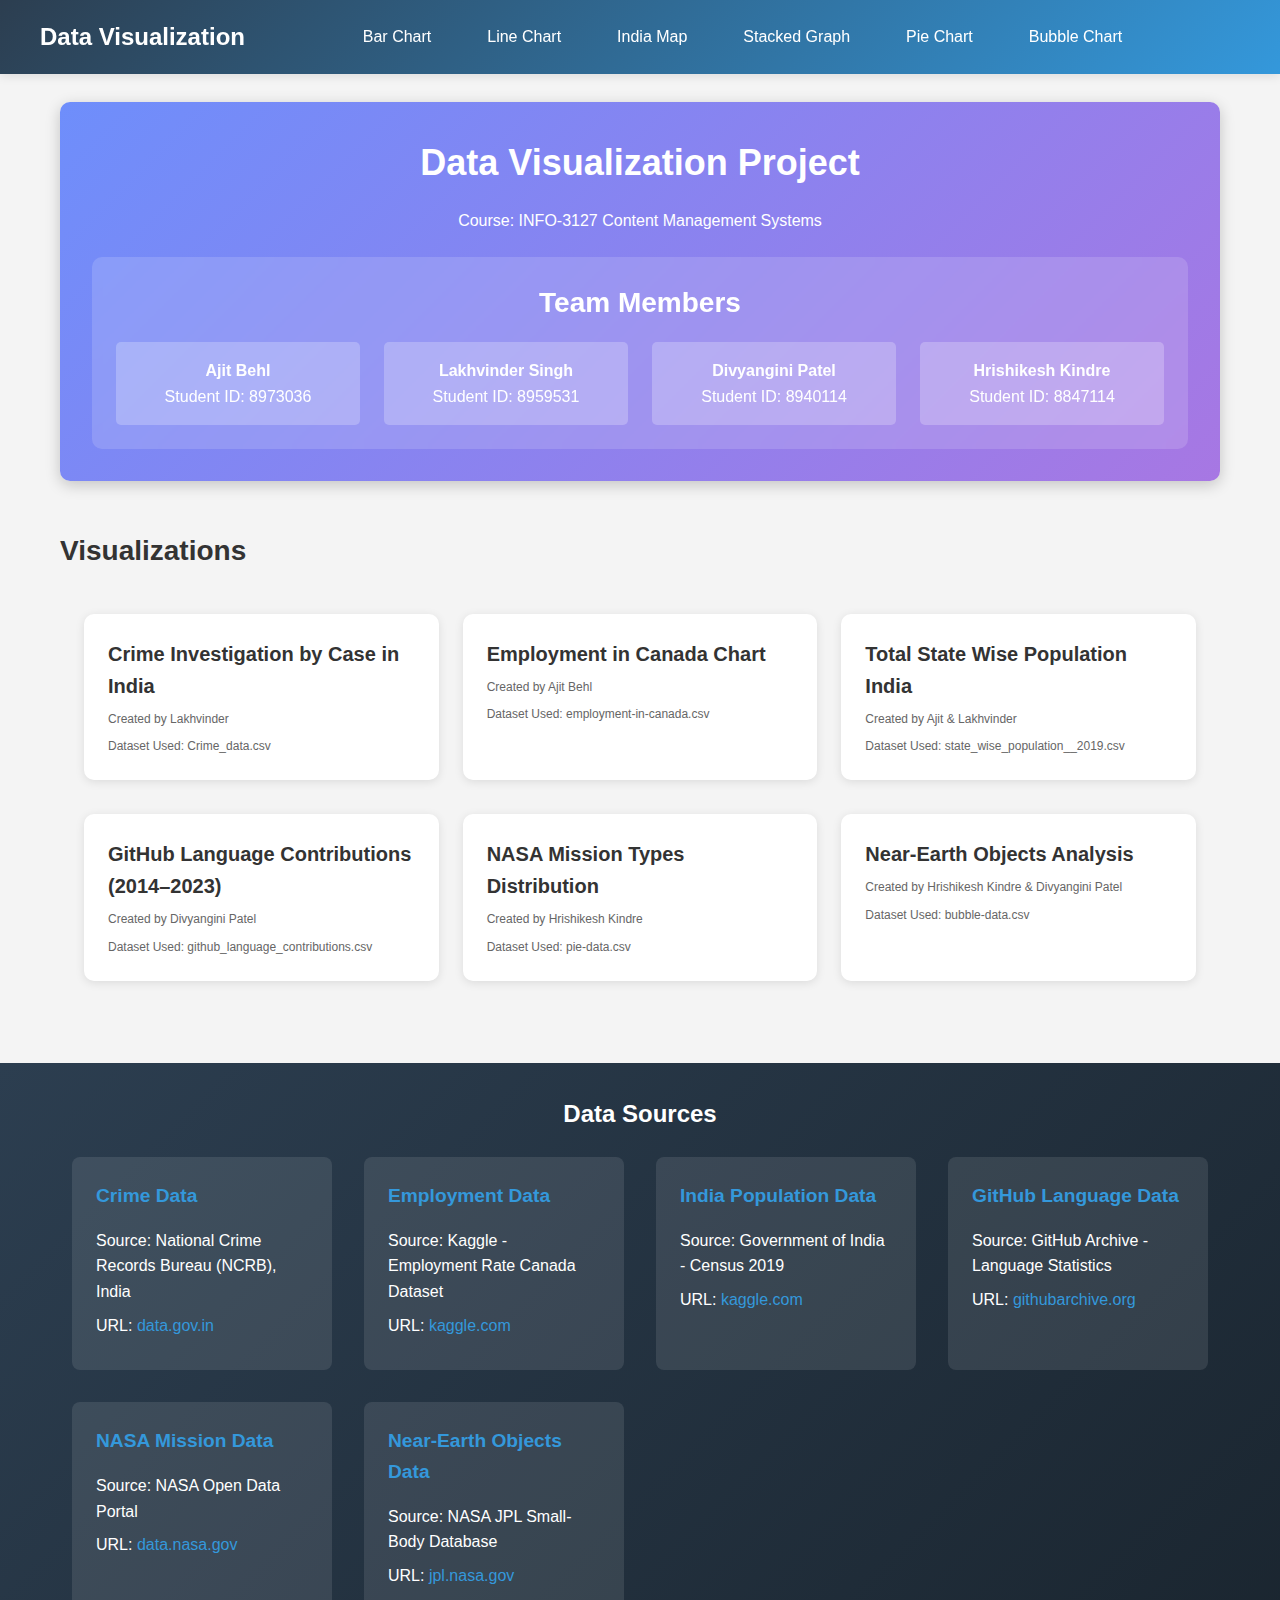
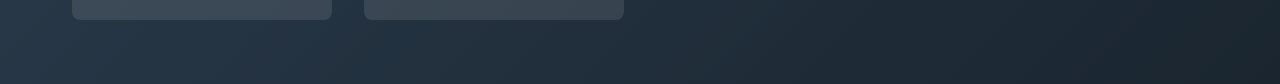
<file: index.html>
<!DOCTYPE html>
<html lang="en">
  <head>
    <meta charset="UTF-8" />
    <meta name="viewport" content="width=device-width, initial-scale=1.0" />
    <title>Data Visualization Project</title>
    <link rel="stylesheet" href="./css/styles.css" />

  <body>
    <!-- Top Navigation -->
    <nav class="top-nav">
      <div class="nav-container">
        <a href="index.html" class="logo">Data Visualization</a>
        <div class="nav-links">
          <a href="bar-chart.html">Bar Chart</a>
          <a href="line-chart.html">Line Chart</a>
          <a href="india-map.html">India Map</a>
          <a href="stacked-graph.html">Stacked Graph</a>
          <a href="pie-chart.html">Pie Chart</a>
          <a href="bubble-chart.html">Bubble Chart</a>
        </div>
        <div class="burger-menu">
          <span></span>
          <span></span>
          <span></span>
        </div>
      </div>
    </nav>

    <div class="container">
      <!-- Banner Section -->
      <section class="banner">
        <div class="banner-content">
          <h1>Data Visualization Project</h1>
          <div class="course-info">
            <p>Course: INFO-3127 Content Management Systems</p>
          </div>
          <div class="team-info">
            <h2>Team Members</h2>
            <div class="team-members">
              <div class="member">
                <p><strong>Ajit Behl</strong></p>
                <p>Student ID: 8973036</p>
              </div>
              <div class="member">
                <p><strong>Lakhvinder Singh</strong></p>
                <p>Student ID: 8959531</p>
              </div>
              <div class="member">
                <p><strong>Divyangini Patel</strong></p>
                <p>Student ID: 8940114</p>
              </div>
              <div class="member">
                <p><strong>Hrishikesh Kindre</strong></p>
                <p>Student ID: 8847114</p>
              </div>
            </div>
          </div>
        </div>
      </section>

      <!-- Visualizations Section -->
      <section class="visualizations-section">
        <h2>Visualizations</h2>
        <div class="nav-grid">
          <a href="bar-chart.html" class="nav-item">
            <h3>Crime Investigation by Case in India</h3>
            <small>Created by Lakhvinder</small>
            <small>Dataset Used: Crime_data.csv</small>
          </a>
          <a href="line-chart.html" class="nav-item">
            <h3>Employment in Canada Chart</h3>
            <small>Created by Ajit Behl</small>
            <small>Dataset Used: employment-in-canada.csv</small>
          </a>
          <a href="india-map.html" class="nav-item">
            <h3>Total State Wise Population India</h3>
            <small>Created by Ajit & Lakhvinder</small>
            <small>Dataset Used: state_wise_population__2019.csv</small>
          </a>
          <a href="stacked-graph.html" class="nav-item">
            <h3>GitHub Language Contributions (2014–2023)</h3>
            <small>Created by Divyangini Patel</small>
            <small>Dataset Used: github_language_contributions.csv</small>
          </a>
          <a href="pie-chart.html" class="nav-item">
            <h3>NASA Mission Types Distribution</h3>
            <small>Created by Hrishikesh Kindre</small>
            <small>Dataset Used: pie-data.csv</small>
          </a>
          <a href="bubble-chart.html" class="nav-item">
            <h3>Near-Earth Objects Analysis</h3>
            <small>Created by Hrishikesh Kindre & Divyangini Patel</small>
            <small>Dataset Used: bubble-data.csv</small>
          </a>
        </div>
      </section>
    </div>

    <!-- Footer with Data Source Acknowledgments -->
    <footer class="footer">
        <div class="footer-content">
            <h3>Data Sources</h3>
            <div class="data-sources">
                <div class="source-item">
                    <h4>Crime Data</h4>
                    <p>Source: National Crime Records Bureau (NCRB), India</p>
                    <p>URL: <a href="https://www.data.gov.in/resource/crime-head-wise-police-disposal-ipc-crime-cases-crime-head-wise-during-2019" target="_blank">data.gov.in</a></p>
                </div>
                <div class="source-item">
                    <h4>Employment Data</h4>
                    <p>Source: Kaggle - Employment Rate Canada Dataset</p>
                    <p>URL: <a href="https://www.kaggle.com/datasets/ortizmacleod/employment-rate-canada" target="_blank">kaggle.com</a></p>
                </div>
                <div class="source-item">
                    <h4>India Population Data</h4>
                    <p>Source: Government of India - Census 2019</p>
                    <p>URL: <a href="https://www.kaggle.com/datasets/sureshraj256/india-state-population" target="_blank">kaggle.com</a></p>
                </div>
                <div class="source-item">
                    <h4>GitHub Language Data</h4>
                    <p>Source: GitHub Archive - Language Statistics</p>
                    <p>URL: <a href="https://www.githubarchive.org/" target="_blank">githubarchive.org</a></p>
                </div>
                <div class="source-item">
                    <h4>NASA Mission Data</h4>
                    <p>Source: NASA Open Data Portal</p>
                    <p>URL: <a href="https://data.nasa.gov/" target="_blank">data.nasa.gov</a></p>
                </div>
                <div class="source-item">
                    <h4>Near-Earth Objects Data</h4>
                    <p>Source: NASA JPL Small-Body Database</p>
                    <p>URL: <a href="https://ssd.jpl.nasa.gov/sbdb_query.cgi" target="_blank">jpl.nasa.gov</a></p>
                </div>
            </div>
            
        </div>
    </footer>

    <script src="./js/burgerMenu.js"></script>
  </body>
</html>
</file>
<file: css/styles.css>
/* ===== VARIABLES ===== */
:root {
	--primary-color: #007BFF;
	--secondary-color: #6e8efb;
	--accent-color: #a777e3;
	--text-color: #333;
	--text-light: #666;
	--white: #ffffff;
	--shadow-sm: 0 2px 10px rgba(0, 0, 0, 0.1);
	--shadow-md: 0 4px 15px rgba(0, 0, 0, 0.2);
	--shadow-lg: 0 6px 12px rgba(0, 0, 0, 0.15);
	--transition: all 0.3s ease;
	--border-radius: 10px;
}

/* ===== RESET & BASE STYLES ===== */
* {
	margin: 0;
	padding: 0;
	box-sizing: border-box;
}

body {
	font-family: Arial, sans-serif;
	background-color: #f4f4f4;
	color: var(--text-color);
	padding-top: 70px;
	line-height: 1.6;
}

.container {
	max-width: 1200px;
	margin: 0 auto;
	padding: 0 20px;
}

/* ===== TYPOGRAPHY ===== */
h1, h2, h3 {
	color: var(--text-color);
	margin-bottom: 1rem;
}

h1 {
	font-size: 2.25rem;
	text-align: center;
}

h2 {
	font-size: 1.75rem;
}

h3 {
	font-size: 1.25rem;
}

small {
	font-size: 0.75rem;
	color: var(--text-light);
}

/* ===== NAVIGATION ===== */
.top-nav {
	background: linear-gradient(135deg, #2c3e50, #3498db);
	position: fixed;
	top: 0;
	left: 0;
	width: 100%;
	padding: 1rem;
	box-shadow: var(--shadow-sm);
	z-index: 1000;
}

.nav-container {
	max-width: 1200px;
	margin: 0 auto;
	display: flex;
	justify-content: space-between;
	align-items: center;
}

.logo {
	color: var(--white);
	font-size: 1.5rem;
	font-weight: bold;
	text-decoration: none;
}

.nav-links {
	display: flex;
	gap: 1.5rem;
}

.nav-links a {
	color: var(--white);
	text-decoration: none;
	padding: 0.5rem 1rem;
	border-radius: 4px;
	transition: var(--transition);
}

.nav-links a:hover {
	background-color: rgba(255, 255, 255, 0.1);
	transform: translateY(-2px);
}

/* ===== BANNER ===== */
.banner {
	background: linear-gradient(135deg, var(--secondary-color), var(--accent-color));
	color: var(--white);
	padding: 2rem;
	text-align: center;
	border-radius: var(--border-radius);
	margin: 2rem 0;
	box-shadow: var(--shadow-md);
	position: relative;
	overflow: hidden;
	animation: gradientAnimation 10s ease infinite;
}

.banner h1 {
	color: var(--white);
}

@keyframes gradientAnimation {
	0% { background-position: 0% 50%; }
	50% { background-position: 100% 50%; }
	100% { background-position: 0% 50%; }
}

/* ===== TEAM SECTION ===== */
.team-info {
	background-color: rgba(255, 255, 255, 0.15);
	padding: 1.5rem;
	border-radius: var(--border-radius);
	margin-top: 1.5rem;
	backdrop-filter: blur(5px);
	animation: slideUp 1s ease-out;
}

.team-info h2{
	color: var(--white);
}

.team-members {
	display: flex;
	flex-wrap: wrap;
	justify-content: center;
	gap: 1.5rem;
	margin-top: 1rem;
}

.member {
	background-color: rgba(255, 255, 255, 0.1);
	padding: 1rem;
	border-radius: 5px;
	flex: 1 1 200px;
	max-width: 250px;
	backdrop-filter: blur(5px);
}

/* ===== VISUALIZATIONS GRID ===== */
.visualizations-section {
	margin-top: 3rem;
}

.nav-grid {
	display: grid;
	grid-template-columns: repeat(auto-fit, minmax(300px, 1fr));
	gap: 1.5rem;
	padding: 1.5rem;
}

.nav-item {
	background: var(--white);
	padding: 1.5rem;
	border-radius: var(--border-radius);
	box-shadow: var(--shadow-sm);
	text-decoration: none;
	color: var(--text-color);
	transition: var(--transition);
	margin-bottom: 10px ;
}

.nav-item:hover {
	transform: translateY(-5px);
	box-shadow: var(--shadow-lg);
}

.nav-item h3 {
	margin-bottom: 0.5rem;
}

.nav-item small {
	display: block;
	margin-top: 0.5rem;
}

/* ===== CHART CONTAINERS ===== */
.chart-container {
	display: flex;
	flex-direction: column;
	margin: 1.5rem;
	background-color: var(--white);
	padding: 1.5rem;
	border-radius: 5px;
	box-shadow: var(--shadow-sm);
	width: auto;
	
}

/* ===== D3 CHART STYLES ===== */
.d3-tip {
	line-height: 1;
	padding: 0.75rem;
	background: rgba(0, 0, 0, 0.8);
	color: var(--white);
	border-radius: 4px;
	pointer-events: none;
	font-size: 0.75rem;
}

.bar {
	transition: var(--transition);
	cursor: pointer;
}

.bar:hover {
	fill: orange;
	stroke: #e99700;
	stroke-width: 2px;
	filter: drop-shadow(0px 4px 8px rgba(0, 0, 0, 0.3));
}

.line {
	fill: none;
	stroke-width: 1.5px;
	opacity: 0.8;
}

.axis path,
.axis line {
	fill: none;
	stroke: var(--text-color);
}

.tooltip {
	position: absolute;
	background: #f9f9f9;
	border: 1px solid #d3d3d3;
	padding: 0.5rem;
	border-radius: 4px;
	pointer-events: none;
	opacity: 0;
	transition: opacity 0.2s;
	font-size: 0.75rem;
}

.legend {
	font-size: 0.75rem;
}

/* ===== ANIMATIONS ===== */
@keyframes fadeIn {
	from { opacity: 0; transform: translateY(-20px); }
	to { opacity: 1; transform: translateY(0); }
}

@keyframes slideUp {
	from { opacity: 0; transform: translateY(20px); }
	to { opacity: 1; transform: translateY(0); }
}

/* ===== RESPONSIVE DESIGN ===== */
@media (max-width: 1024px) {
	.nav-links {
		display: none;
		position: fixed;
		top: 60px;
		left: 0;
		width: 100%;
		background: linear-gradient(135deg, #2c3e50, #3498db);
		padding: 1rem;
		flex-direction: column;
		gap: 0.5rem;
		box-shadow: var(--shadow-sm);
	}

	.nav-links.active {
		display: flex;
	}

	.nav-links a {
		padding: 0.75rem;
		text-align: center;
		border-bottom: 1px solid rgba(255, 255, 255, 0.1);
	}

	.burger-menu {
		display: block;
		cursor: pointer;
		padding: 0.5rem;
	}

	.burger-menu span {
		display: block;
		width: 25px;
		height: 3px;
		background-color: var(--white);
		margin: 5px 0;
		transition: var(--transition);
	}

	.burger-menu.active span:nth-child(1) {
		transform: rotate(45deg);
	}

	.burger-menu.active span:nth-child(2) {
		opacity: 0;
	}

	.burger-menu.active span:nth-child(3) {
		transform: rotate(-45deg);
	}
}

@media (max-width: 768px) {
	.nav-container {
		flex-direction: column;
		gap: 1rem;
	}

	.nav-links {
		flex-wrap: wrap;
		justify-content: center;
	}

	.banner h1 {
		font-size: 1.75rem;
	}

	.nav-grid {
		grid-template-columns: 1fr;
	}

	.member {
		flex: 1 1 100%;
		max-width: 100%;
	}
}

@media (max-width: 480px) {
	.nav-links {
		flex-direction: column;
		align-items: center;
	}

	.nav-links a {
		width: 100%;
		text-align: center;
	}

	.banner {
		padding: 1.5rem;
	}
}

/* Footer Styles */
.footer {
	background: linear-gradient(135deg, #2c3e50, #1a252f);
	color: #fff;
	padding: 2rem 0;
	margin-top: 3rem;
}

.footer-content {
	max-width: 1200px;
	margin: 0 auto;
	padding: 0 2rem;
}

.footer h3 {
	font-size: 1.5rem;
	margin-bottom: 1.5rem;
	color: #fff;
	text-align: center;
}

.data-sources {
	display: grid;
	grid-template-columns: repeat(auto-fit, minmax(250px, 1fr));
	gap: 2rem;
	margin-bottom: 2rem;
}

.source-item {
	background: rgba(255, 255, 255, 0.1);
	padding: 1.5rem;
	border-radius: 8px;
	transition: transform 0.3s ease;
}

.source-item:hover {
	transform: translateY(-5px);
}

.source-item h4 {
	color: #3498db;
	margin-bottom: 1rem;
	font-size: 1.2rem;
}

.source-item p {
	margin: 0.5rem 0;
	line-height: 1.6;
}

.source-item a {
	color: #3498db;
	text-decoration: none;
	transition: color 0.3s ease;
}

.source-item a:hover {
	color: #2980b9;
	text-decoration: underline;
}

/* Responsive adjustments */
@media (max-width: 768px) {
	.data-sources {
		grid-template-columns: 1fr;
	}
	
	.source-item {
		padding: 1rem;
	}
}
</file>
